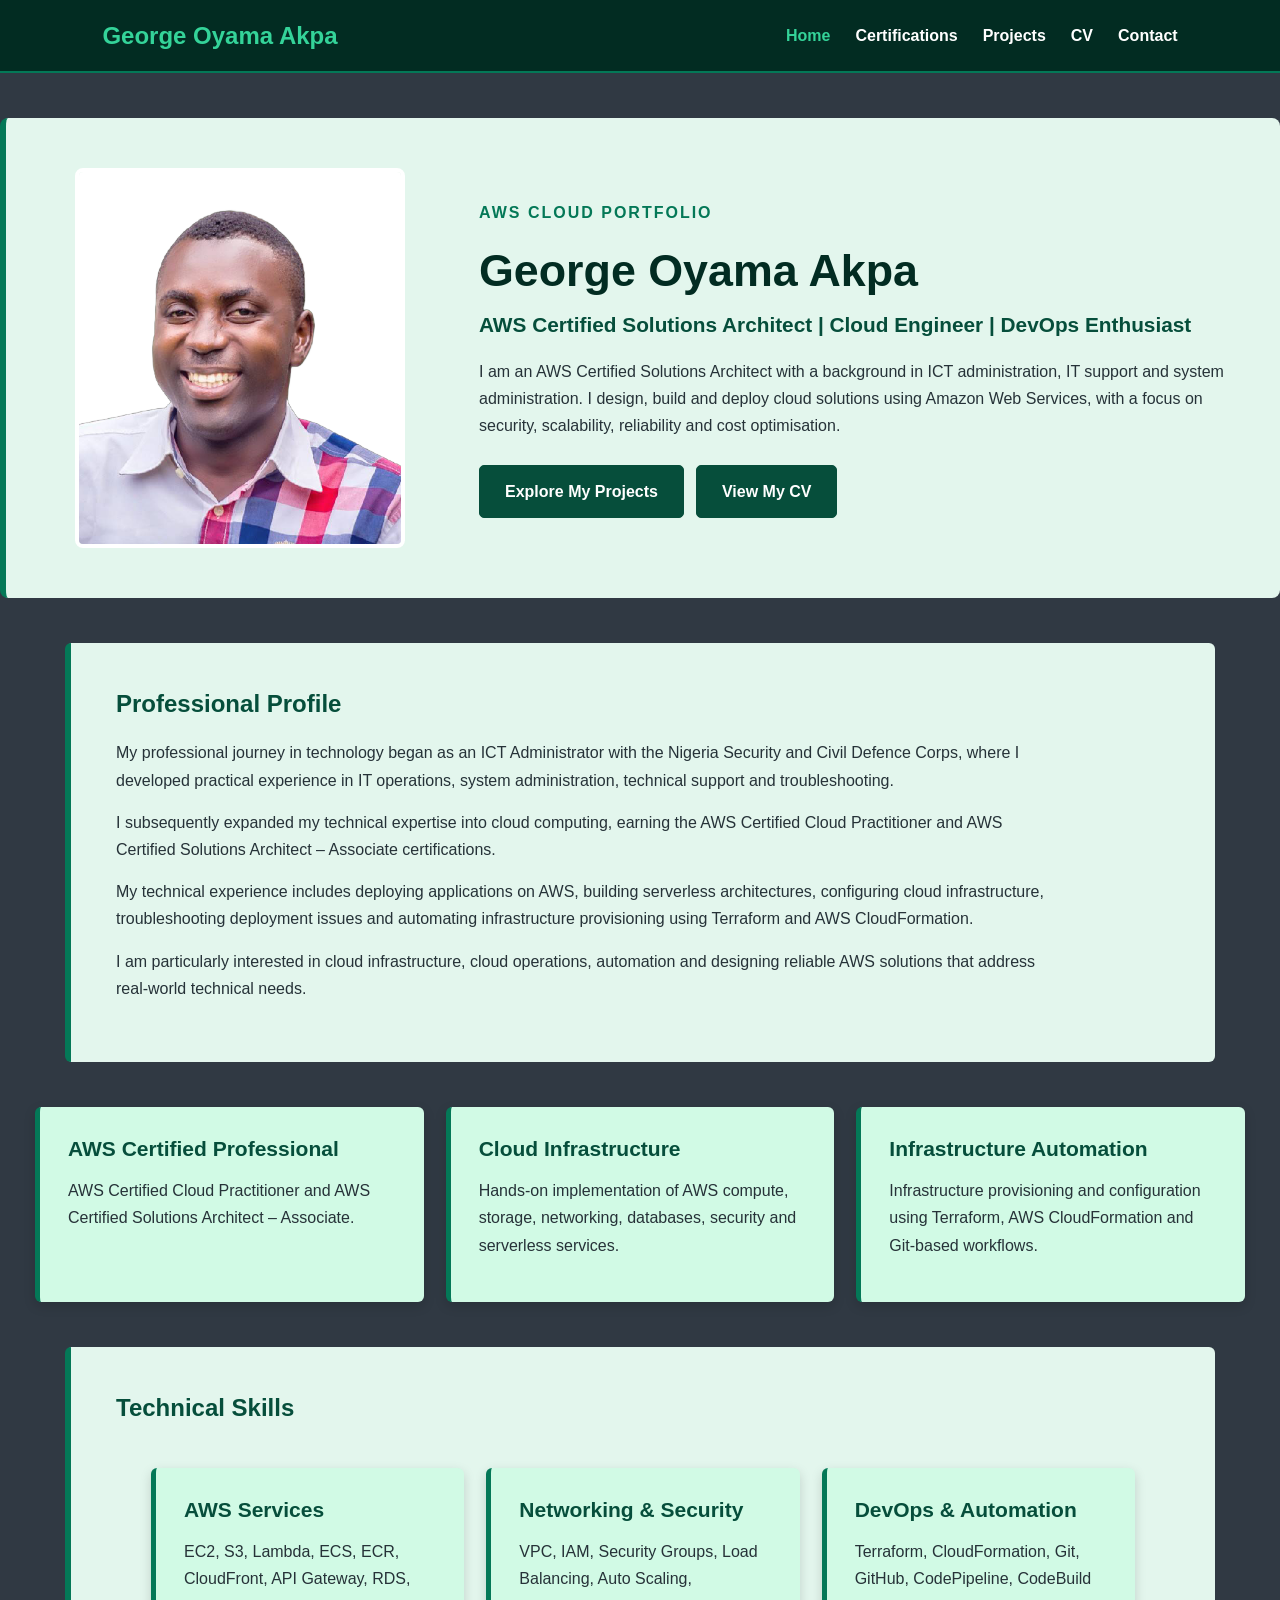
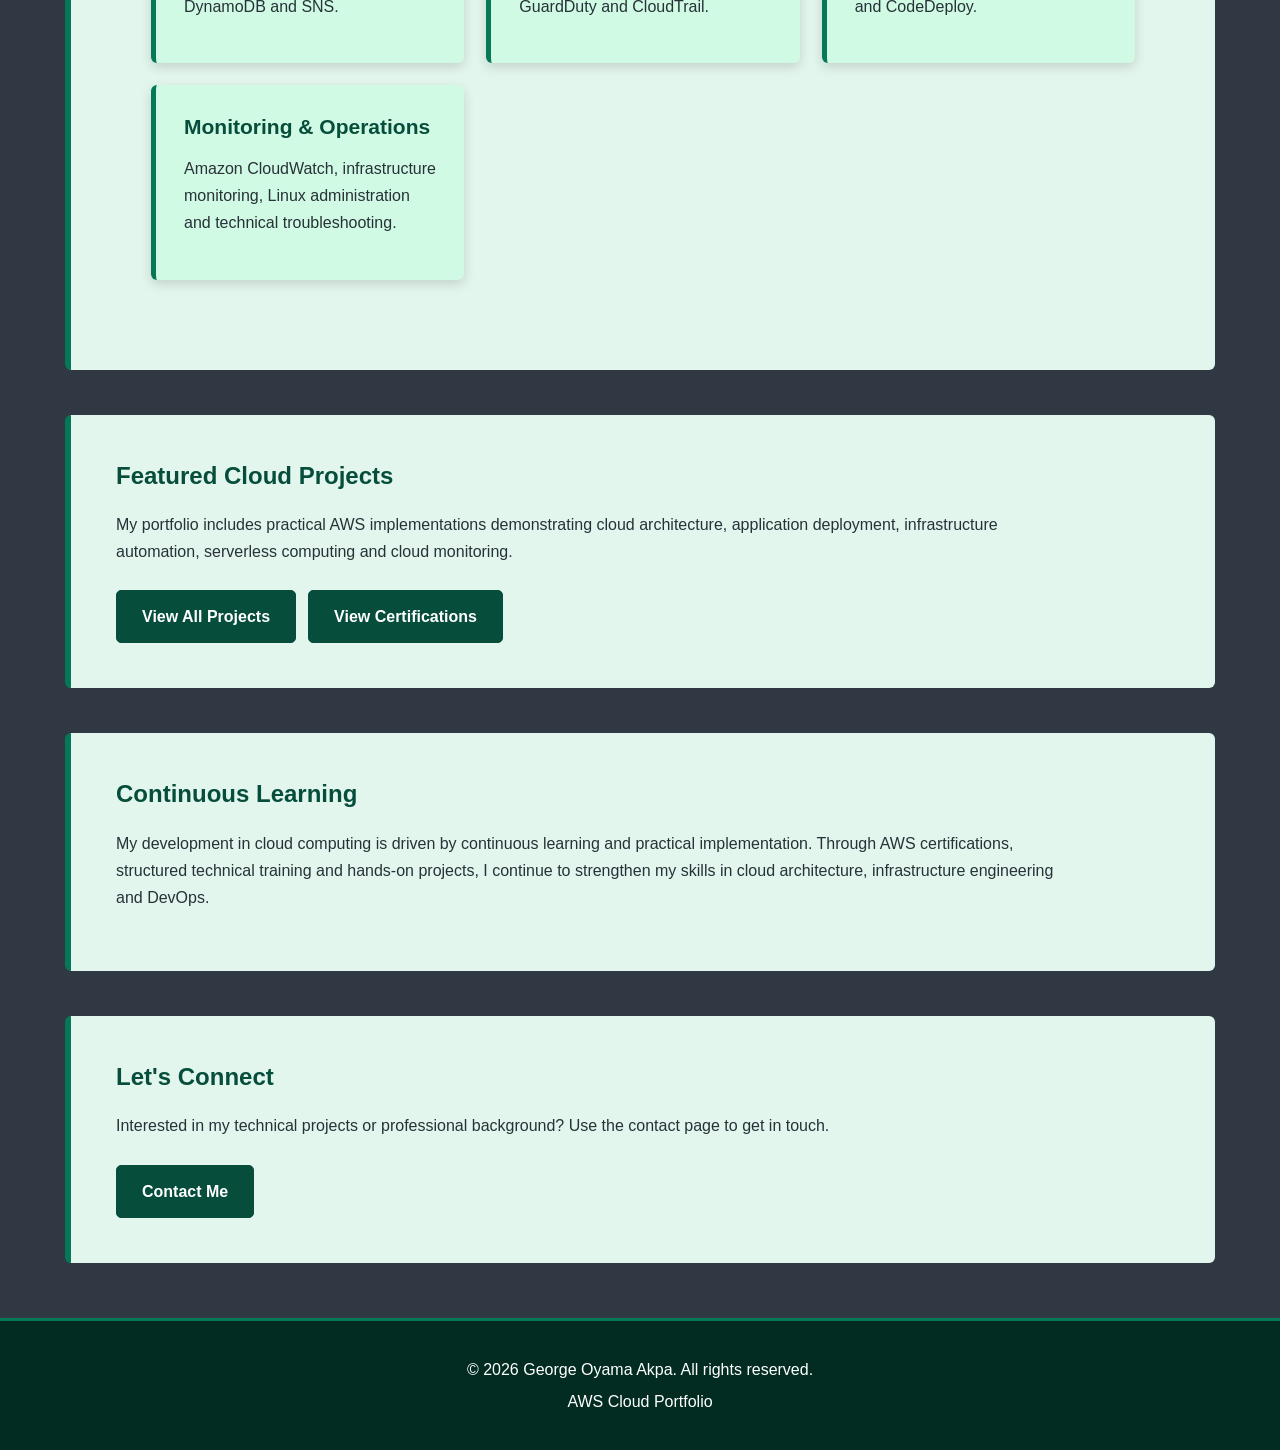
<file: index.html>
<!DOCTYPE html>
<html lang="en">

<head>
    <meta charset="UTF-8">
    <meta name="viewport" content="width=device-width, initial-scale=1.0">

    <title>George Oyama Akpa | AWS Solutions Architect & Cloud Engineer</title>

    <!-- SEO Meta Description -->
    <meta name="description" content="Explore the AWS cloud portfolio of George Oyama Akpa, an AWS Certified Solutions Architect with hands-on experience in cloud infrastructure, serverless applications, Infrastructure as Code and deployment automation.">

    <meta name="author" content="George Oyama Akpa">

    <!-- Social Media Preview -->
    <meta property="og:title" content="George Oyama Akpa | AWS Cloud Portfolio">
    <meta property="og:description" content="Explore my AWS certifications, cloud engineering projects, technical skills and professional experience.">
    <meta property="og:type" content="website">
    <meta property="og:image" content="images/picture.PNG">

    <meta name="twitter:card" content="summary_large_image">

    <!-- Favicon -->
    <link rel="icon" type="image/x-icon" href="images/favicon.ico">

    <!-- Main CSS Stylesheet -->
    <link rel="stylesheet" href="css/style.css">

</head>

<body>

    <!-- Header -->
    <header>

        <nav>

            <h2>George Oyama Akpa</h2>

            <ul>

                <li>
                    <a href="index.html" class="active">Home</a>
                </li>

                <li>
                    <a href="certifications.html">Certifications</a>
                </li>

                <li>
                    <a href="projects.html">Projects</a>
                </li>

                <li>
                    <a href="CV.html">CV</a>
                </li>

                <li>
                    <a href="contact.html">Contact</a>
                </li>

            </ul>

        </nav>

    </header>

    <main>

        <!-- Homepage Hero Section -->
        <section class="home-hero">

            <div class="hero-image">

                <img
                    src="images/picture.PNG"
                    alt="Professional portrait of George Oyama Akpa, AWS Certified Solutions Architect">

            </div>

            <div class="hero-content">

                <p class="welcome">
                    AWS CLOUD PORTFOLIO
                </p>

                <h1>George Oyama Akpa</h1>

                <h2>
                    AWS Certified Solutions Architect | Cloud Engineer | DevOps Enthusiast
                </h2>

                <p>
                    I am an AWS Certified Solutions Architect with a background
                    in ICT administration, IT support and system administration.
                    I design, build and deploy cloud solutions using Amazon Web
                    Services, with a focus on security, scalability, reliability
                    and cost optimisation.
                </p>

                <div class="buttons">

                    <a href="projects.html">
                        Explore My Projects
                    </a>

                    <a href="CV.html">
                        View My CV
                    </a>

                </div>

            </div>

        </section>

        <!-- Professional Profile -->
        <section class="hero">

            <h2>Professional Profile</h2>

            <p>
                My professional journey in technology began as an ICT
                Administrator with the Nigeria Security and Civil Defence
                Corps, where I developed practical experience in IT operations,
                system administration, technical support and troubleshooting.
            </p>

            <p>
                I subsequently expanded my technical expertise into cloud
                computing, earning the AWS Certified Cloud Practitioner
                and AWS Certified Solutions Architect – Associate
                certifications.
            </p>

            <p>
                My technical experience includes deploying applications
                on AWS, building serverless architectures, configuring
                cloud infrastructure, troubleshooting deployment issues
                and automating infrastructure provisioning using
                Terraform and AWS CloudFormation.
            </p>

            <p>
                I am particularly interested in cloud infrastructure,
                cloud operations, automation and designing reliable
                AWS solutions that address real-world technical needs.
            </p>

        </section>

        <!-- Portfolio Highlights -->
        <section class="highlights">

            <div class="card">

                <h3>AWS Certified Professional</h3>

                <p>
                    AWS Certified Cloud Practitioner and AWS Certified
                    Solutions Architect – Associate.
                </p>

            </div>

            <div class="card">

                <h3>Cloud Infrastructure</h3>

                <p>
                    Hands-on implementation of AWS compute, storage,
                    networking, databases, security and serverless services.
                </p>

            </div>

            <div class="card">

                <h3>Infrastructure Automation</h3>

                <p>
                    Infrastructure provisioning and configuration using
                    Terraform, AWS CloudFormation and Git-based workflows.
                </p>

            </div>

        </section>

        <!-- Technical Skills -->
        <section class="hero">

            <h2>Technical Skills</h2>

            <div class="highlights">

                <div class="card">

                    <h3>AWS Services</h3>

                    <p>
                        EC2, S3, Lambda, ECS, ECR, CloudFront,
                        API Gateway, RDS, DynamoDB and SNS.
                    </p>

                </div>

                <div class="card">

                    <h3>Networking & Security</h3>

                    <p>
                        VPC, IAM, Security Groups, Load Balancing,
                        Auto Scaling, GuardDuty and CloudTrail.
                    </p>

                </div>

                <div class="card">

                    <h3>DevOps & Automation</h3>

                    <p>
                        Terraform, CloudFormation, Git, GitHub,
                        CodePipeline, CodeBuild and CodeDeploy.
                    </p>

                </div>

                <div class="card">

                    <h3>Monitoring & Operations</h3>

                    <p>
                        Amazon CloudWatch, infrastructure monitoring,
                        Linux administration and technical troubleshooting.
                    </p>

                </div>

            </div>

        </section>

        <!-- Featured Projects -->
        <section class="hero">

            <h2>Featured Cloud Projects</h2>

            <p>
                My portfolio includes practical AWS implementations
                demonstrating cloud architecture, application deployment,
                infrastructure automation, serverless computing and
                cloud monitoring.
            </p>

            <div class="buttons">

                <a href="projects.html">
                    View All Projects
                </a>

                <a href="certifications.html">
                    View Certifications
                </a>

            </div>

        </section>

        <!-- Continuous Learning -->
        <section class="hero">

            <h2>Continuous Learning</h2>

            <p>
                My development in cloud computing is driven by continuous
                learning and practical implementation. Through AWS
                certifications, structured technical training and
                hands-on projects, I continue to strengthen my skills
                in cloud architecture, infrastructure engineering
                and DevOps.
            </p>

        </section>

        <!-- Let's Connect -->
        <section class="hero">

            <h2>Let's Connect</h2>

            <p>
                Interested in my technical projects or professional
                background? Use the contact page to get in touch.
            </p>

            <div class="buttons">

                <a href="contact.html">
                    Contact Me
                </a>

            </div>

        </section>

    </main>

    <!-- Footer -->
    <footer>

        <p>
            &copy; 2026 George Oyama Akpa. All rights reserved.
        </p>

        <p>
            AWS Cloud Portfolio
        </p>

    </footer>

</body>

</html>
</file>
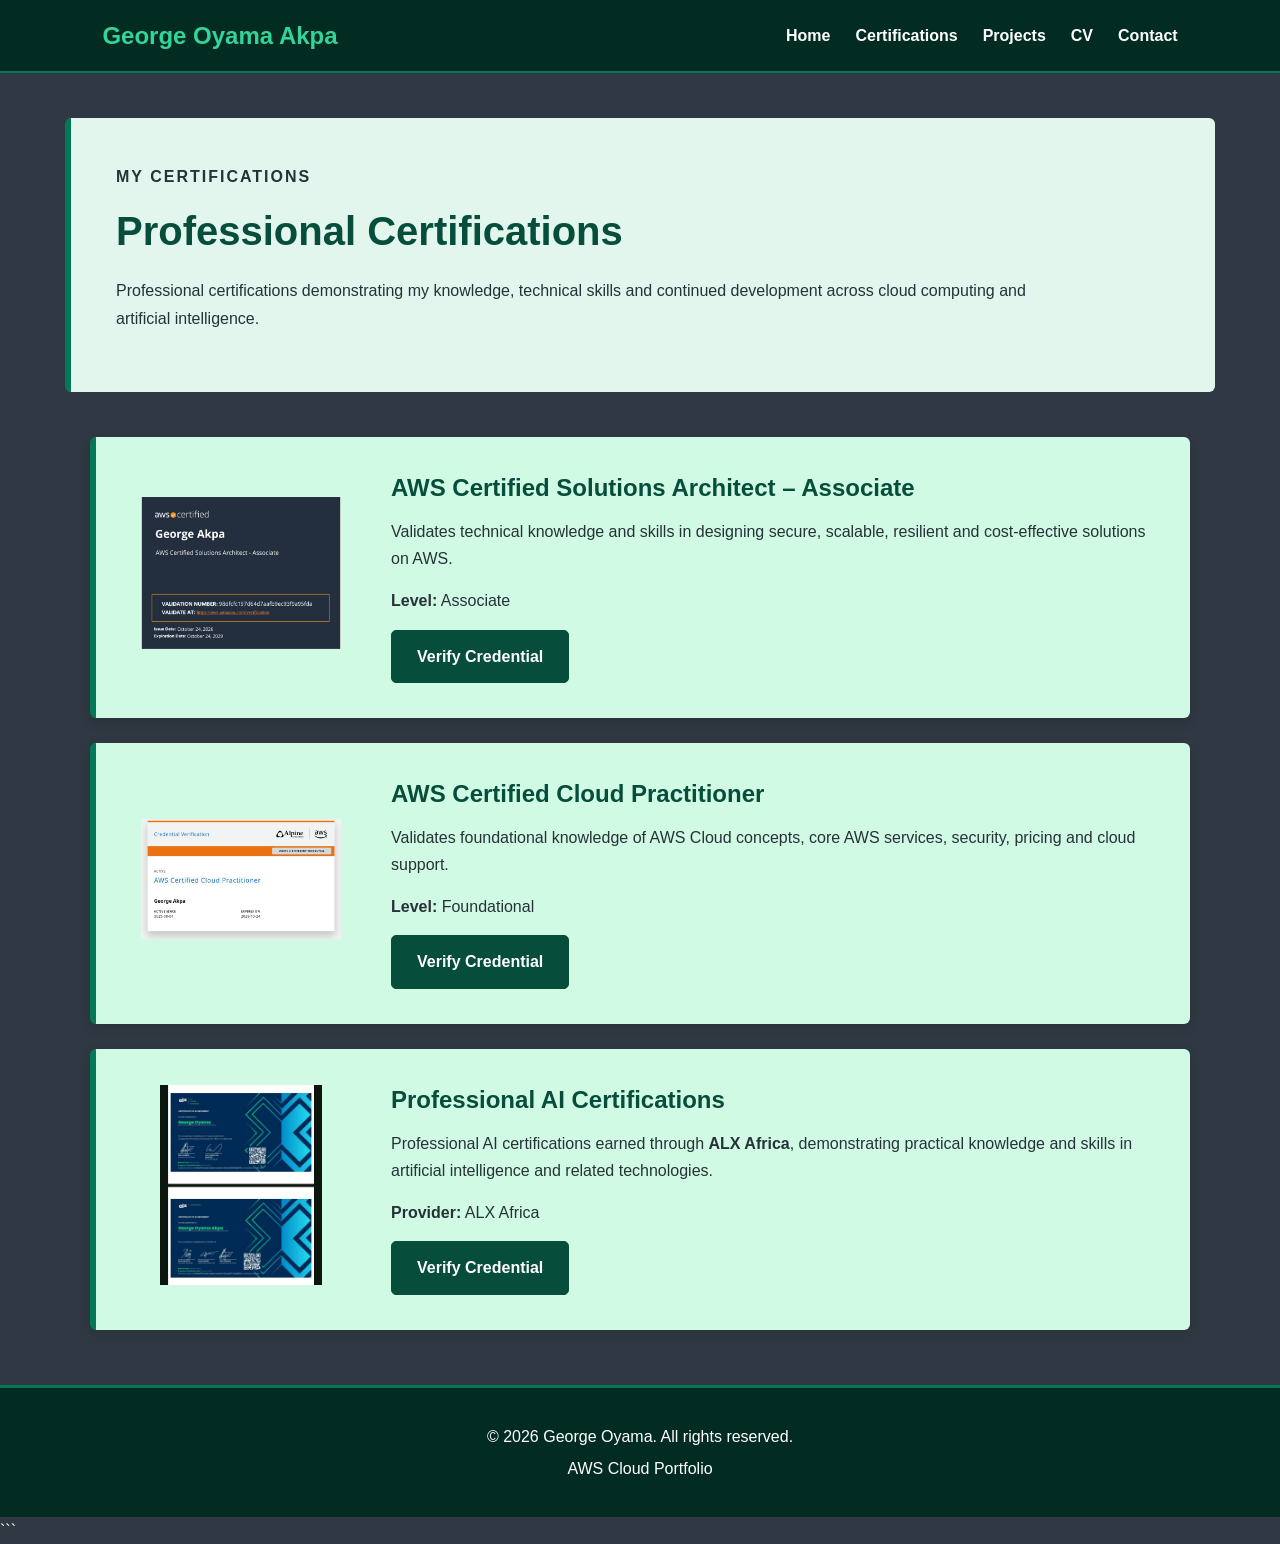
<file: certifications.html>
<!DOCTYPE html>
<html lang="en">
<head>
    <meta charset="UTF-8">
    <meta name="viewport" content="width=device-width, initial-scale=1.0">

    <title>Certifications | George Oyama Akpa</title>

    <link rel="stylesheet" href="css/style.css">
</head>

<body>

    <header>
        <nav>
            <h2>George Oyama Akpa</h2>

            <ul>
                <li><a href="index.html">Home</a></li>
                <li><a href="certifications.html">Certifications</a></li>
                <li><a href="projects.html">Projects</a></li>
                <li><a href="CV.html">CV</a></li>
                <li><a href="contact.html">Contact</a></li>
            </ul>
        </nav>
    </header>

    <main>

        <section class="hero">

            <p class="welcome">MY CERTIFICATIONS</p>

            <h1>Professional Certifications</h1>

            <p>
                Professional certifications demonstrating my knowledge,
                technical skills and continued development across cloud
                computing and artificial intelligence.
            </p>

        </section>

        <section class="certifications">

            <!-- AWS Solutions Architect - Associate -->

            <div class="certification-card">

                <div class="certification-image">
                    <img
                        src="images/SAA-CO3i.jpg"
                        alt="AWS Certified Solutions Architect - Associate">
                </div>

                <div class="certification-content">

                    <h2>AWS Certified Solutions Architect – Associate</h2>

                    <p>
                        Validates technical knowledge and skills in designing
                        secure, scalable, resilient and cost-effective
                        solutions on AWS.
                    </p>

                    <p>
                        <strong>Level:</strong> Associate
                    </p>

                    <a
                        href="https://cp.certmetrics.com/amazon/en/public/verify/credential/98dfcfc197d64d7aafb9ec93f9a95fda"
                        target="_blank"
                        rel="noopener noreferrer"
                        class="verify-button">
                        Verify Credential
                    </a>

                </div>

            </div>

            <!-- AWS Cloud Practitioner -->

            <div class="certification-card">

                <div class="certification-image">
                    <img
                        src="images/CP.jpg"
                        alt="AWS Certified Cloud Practitioner">
                </div>

                <div class="certification-content">

                    <h2>AWS Certified Cloud Practitioner</h2>

                    <p>
                        Validates foundational knowledge of AWS Cloud concepts,
                        core AWS services, security, pricing and cloud support.
                    </p>

                    <p>
                        <strong>Level:</strong> Foundational
                    </p>

                    <a
                        href="https://cp.certmetrics.com/amazon/en/public/verify/credential/2e3b9c13e60947e891b54d0088ad6c72"
                        target="_blank"
                        rel="noopener noreferrer"
                        class="verify-button">
                        Verify Credential
                    </a>

                </div>

            </div>

            <!-- Professional AI Certifications -->

            <div class="certification-card">

                <div class="certification-image">
                    <img
                        src="images/alx-ai-certification.jpeg"
                        alt="Professional AI Certifications from ALX Africa">
                </div>

                <div class="certification-content">

                    <h2>Professional AI Certifications</h2>

                    <p>
                        Professional AI certifications earned through
                        <strong>ALX Africa</strong>, demonstrating practical
                        knowledge and skills in artificial intelligence
                        and related technologies.
                    </p>

                    <p>
                        <strong>Provider:</strong> ALX Africa
                    </p>

                    <a
                        href="http://intranet.alxswe.com/certificates/Tn72mMrfSG"
                        target="_blank"
                        rel="noopener noreferrer"
                        class="verify-button">
                        Verify Credential
                    </a>

                </div>

            </div>

        </section>

    </main>

    <footer>

        <p>
            © 2026 George Oyama. All rights reserved.
        </p>

        <p>
            AWS Cloud Portfolio
        </p>

    </footer>

</body>
</html>
```
</file>
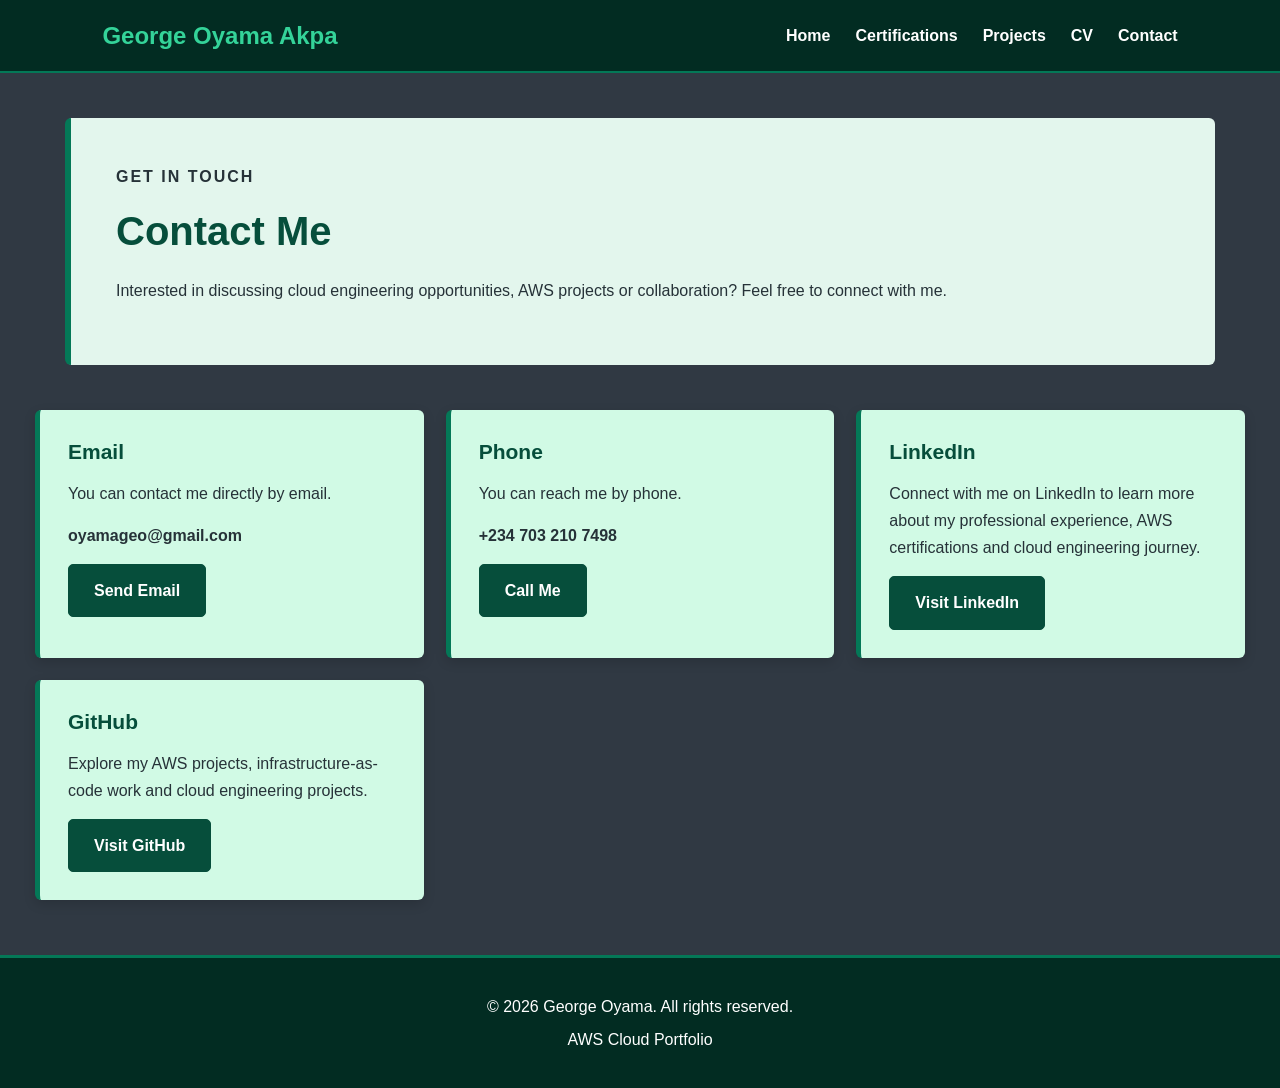
<file: contact.html>
<!DOCTYPE html>
<html lang="en">

<head>

    <meta charset="UTF-8">
    <meta name="viewport" content="width=device-width, initial-scale=1.0">

    <title>Contact | George Oyama Akpa</title>

    <link rel="stylesheet" href="css/style.css">

</head>

<body>

    <!-- Header -->

    <header>

        <nav>

            <h2>George Oyama Akpa</h2>

            <ul>

                <li><a href="index.html">Home</a></li>

                <li><a href="certifications.html">Certifications</a></li>

                <li><a href="projects.html">Projects</a></li>

                <li><a href="cv.html">CV</a></li>

                <li><a href="contact.html">Contact</a></li>

            </ul>

        </nav>

    </header>


    <!-- Contact Page -->

    <main>

        <section class="hero">

            <p class="welcome">GET IN TOUCH</p>

            <h1>Contact Me</h1>

            <p>
                Interested in discussing cloud engineering opportunities,
                AWS projects or collaboration? 
                Feel free to connect with me.
            </p>

        </section>


        <!-- Contact Information -->

        <section class="highlights">


            <!-- Email -->

            <div class="card">

                <h3>Email</h3>

                <p>
                    You can contact me directly by email.
                </p>

                <p>
                    <strong>oyamageo@gmail.com</strong>
                </p>

                <a
                    href="mailto:oyamageo@gmail.com"
                    class="verify-button">
                    Send Email
                </a>

            </div>


            <!-- Phone -->

            <div class="card">

                <h3>Phone</h3>

                <p>
                    You can reach me by phone.
                </p>

                <p>
                    <strong>+234 703 210 7498</strong>
                </p>

                <a
                    href="tel:+2347032107498"
                    class="verify-button">
                    Call Me
                </a>

            </div>


            <!-- LinkedIn -->

            <div class="card">

                <h3>LinkedIn</h3>

                <p>
                    Connect with me on LinkedIn to learn more about
                    my professional experience, AWS certifications
                    and cloud engineering journey.
                </p>

                <a
                    href="https://linkedin.com/in/george-oyama"
                    target="_blank"
                    class="verify-button">
                    Visit LinkedIn
                </a>

            </div>


            <!-- GitHub -->

            <div class="card">

                <h3>GitHub</h3>

                <p>
                    Explore my AWS projects, infrastructure-as-code
                    work and cloud engineering projects.
                </p>

                <a
                    href="https://github.com/OyamaGeo"
                    target="_blank"
                    class="verify-button">
                    Visit GitHub
                </a>

            </div>


        </section>

    </main>


    <!-- Footer -->

    <footer>

        <p>
            © 2026 George Oyama. All rights reserved.
        </p>

        <p>
            AWS Cloud Portfolio
        </p>

    </footer>


</body>

</html>
</file>
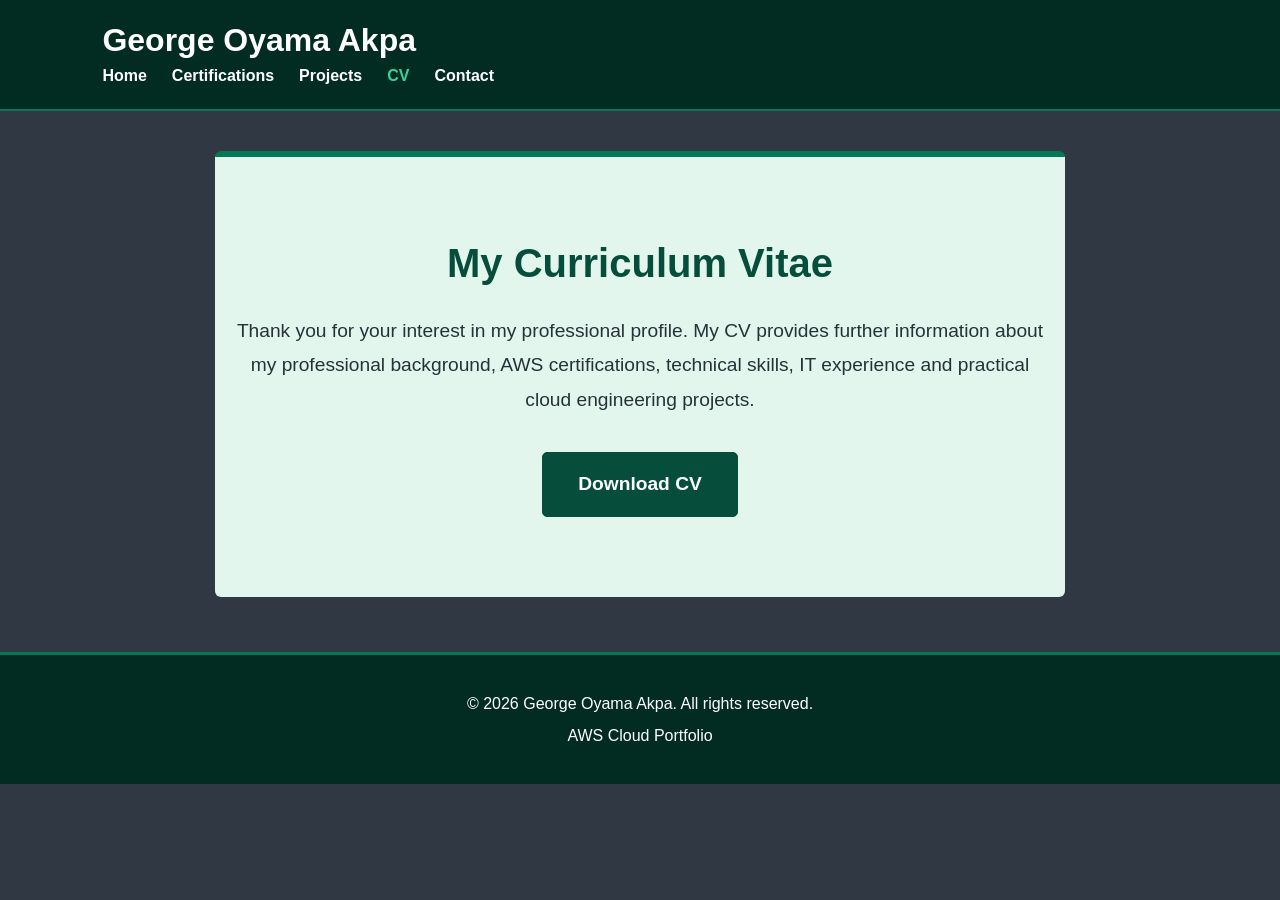
<file: CV.html>
<!DOCTYPE html>
<html lang="en">

<head>
    <meta charset="UTF-8">
    <meta name="viewport" content="width=device-width, initial-scale=1.0">

    <title>My CV | George Oyama Akpa</title>

    <meta name="description" content="View and download the professional CV of George Oyama Akpa, AWS Certified Solutions Architect and Cloud Engineer.">

    <meta name="author" content="George Oyama Akpa">

    <link rel="icon" type="image/x-icon" href="images/favicon.ico">

    <!-- Main Portfolio Stylesheet -->
    <link rel="stylesheet" href="css/style.css">

    <style>
        .cv-section {
            text-align: center;
            padding: 80px 20px;
            max-width: 850px;
            margin: 40px auto;
        }

        .cv-section h2 {
            font-size: 2.5rem;
            margin-bottom: 25px;
        }

        .cv-section p {
            font-size: 1.2rem;
            line-height: 1.8;
            margin-bottom: 35px;
        }

        .cv-section .verify-button {
            display: inline-block;
            font-size: 1.2rem;
            padding: 15px 35px;
            text-decoration: none;
        }
    </style>
</head>

<body>

    <!-- Header and Navigation -->
    <header>
        <div class="container">

            <h1>George Oyama Akpa</h1>

            <nav>
                <ul>
                    <li>
                        <a href="index.html">Home</a>
                    </li>

                    <li>
                        <a href="certifications.html">Certifications</a>
                    </li>

                    <li>
                        <a href="projects.html">Projects</a>
                    </li>

                    <li>
                        <a href="CV.html" class="active">CV</a>
                    </li>

                    <li>
                        <a href="contact.html">Contact</a>
                    </li>
                </ul>
            </nav>

        </div>
    </header>

    <!-- Main CV Section -->
    <main class="container">

        <section class="section cv-section">

            <h2>My Curriculum Vitae</h2>

            <p>
                Thank you for your interest in my professional profile.

                My CV provides further information about my professional
                background, AWS certifications, technical skills,
                IT experience and practical cloud engineering projects.
            </p>

            <a href="documents/George_Oyama_Akpa_CV.pdf"
               class="verify-button"
               download="George_Oyama_Akpa_CV.pdf">

                Download CV

            </a>

        </section>

    </main>

    <!-- Footer -->
    <footer>
        <div class="container">

            <p>
                &copy; 2026 George Oyama Akpa. All rights reserved.
            </p>

            <p>
                AWS Cloud Portfolio
            </p>

        </div>
    </footer>

</body>
</html>
</file>
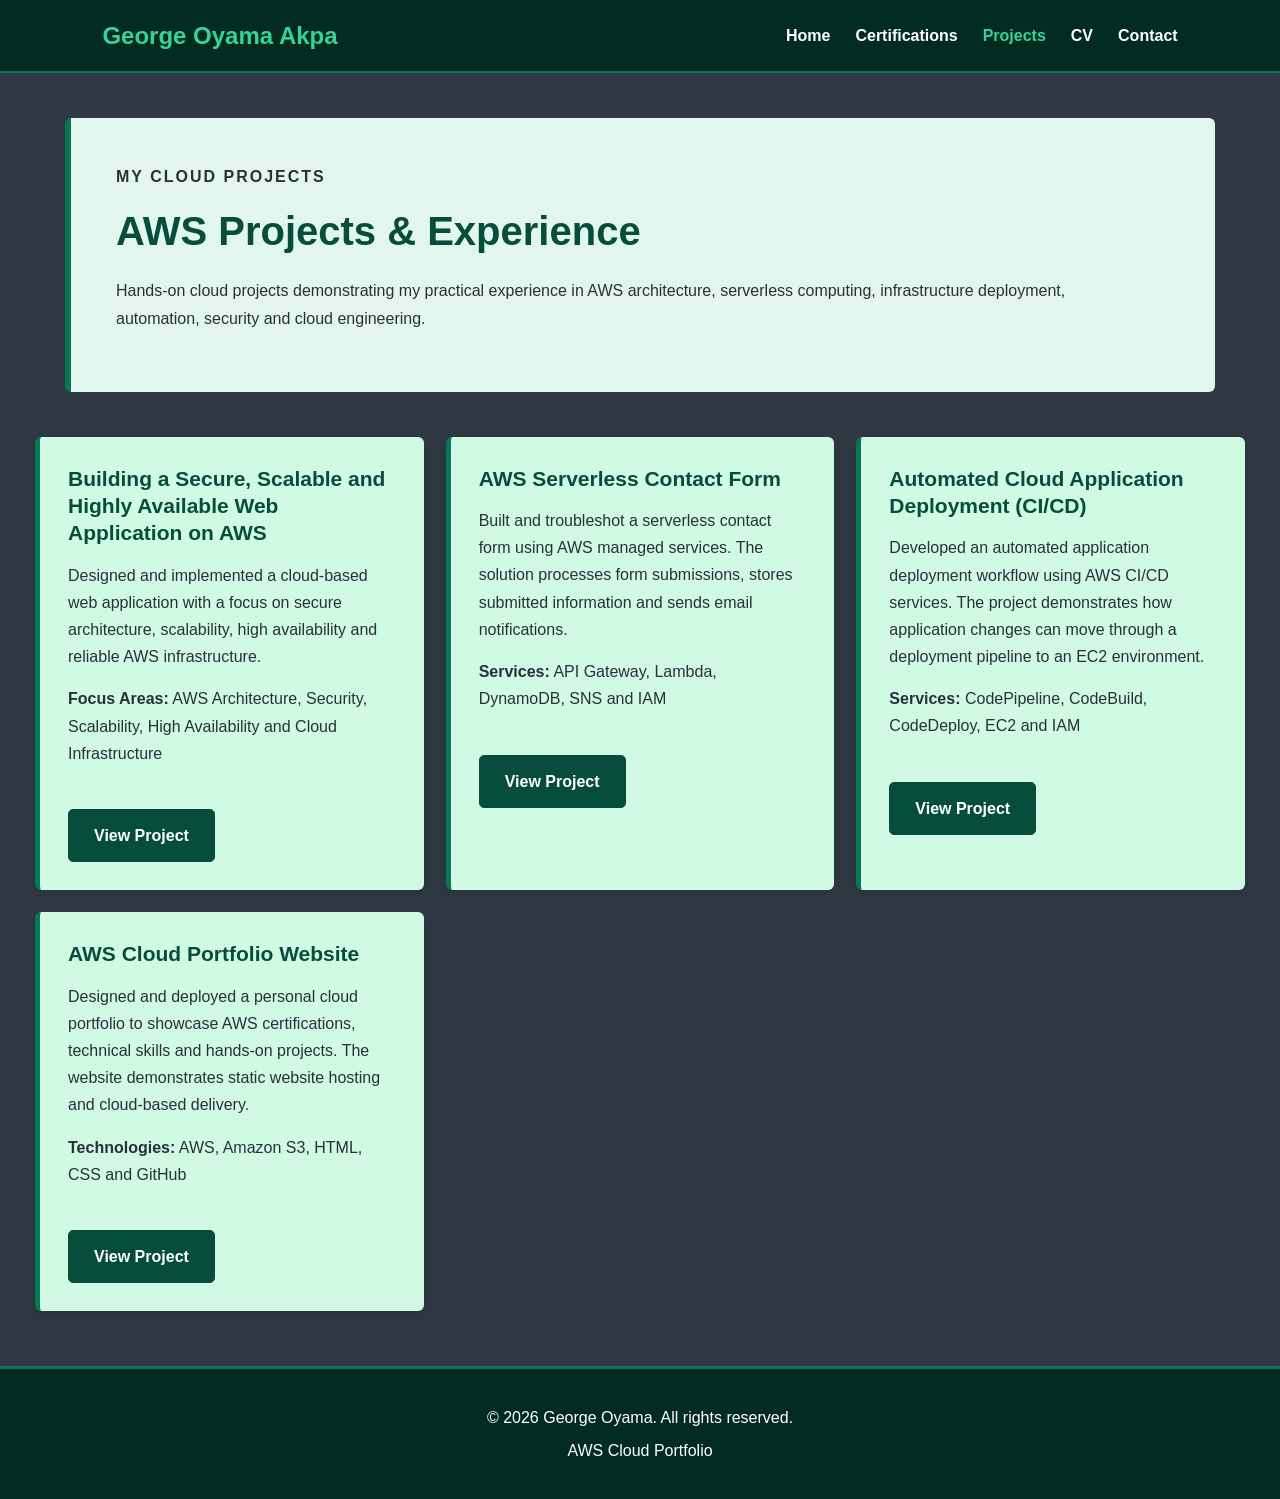
<file: projects.html>
<!DOCTYPE html>
<html lang="en">

<head>
    <meta charset="UTF-8">
    <meta name="viewport" content="width=device-width, initial-scale=1.0">

    <meta name="description" content="Explore AWS cloud projects by George Oyama, including secure and scalable web applications, serverless architecture, and automated cloud deployment.">

    <title>AWS Projects | George Oyama Akpa</title>

    <link rel="stylesheet" href="css/style.css">
</head>

<body>

    <!-- Header -->
    <header>
        <nav>
            <h2>George Oyama Akpa</h2>

            <ul>
                <li><a href="index.html">Home</a></li>
                <li><a href="certifications.html">Certifications</a></li>
                <li><a href="projects.html" class="active">Projects</a></li>
                <li><a href="CV.html">CV</a></li>
                <li><a href="contact.html">Contact</a></li>
            </ul>
        </nav>
    </header>


    <!-- Main Content -->
    <main>

        <!-- Projects Introduction -->
        <section class="hero">

            <p class="welcome">MY CLOUD PROJECTS</p>

            <h1>AWS Projects & Experience</h1>

            <p>
                Hands-on cloud projects demonstrating my practical
                experience in AWS architecture, serverless computing,
                infrastructure deployment, automation, security and
                cloud engineering.
            </p>

        </section>


        <!-- Projects -->
        <section class="highlights">

            <!-- Project 1 -->
            <div class="card">

                <h3>Building a Secure, Scalable and Highly Available Web Application on AWS</h3>

                <p>
                    Designed and implemented a cloud-based web application
                    with a focus on secure architecture, scalability,
                    high availability and reliable AWS infrastructure.
                </p>

                <p>
                    <strong>Focus Areas:</strong>
                    AWS Architecture, Security, Scalability,
                    High Availability and Cloud Infrastructure
                </p>

                <br>

                <a
                    href="https://github.com/OyamaGeo/Building-A-Secure-Scalable-Highly-Available-Web-Application-AWS"
                    target="_blank"
                    rel="noopener noreferrer"
                    class="verify-button">
                    View Project
                </a>

            </div>


            <!-- Project 2 -->
            <div class="card">

                <h3>AWS Serverless Contact Form</h3>

                <p>
                    Built and troubleshot a serverless contact form
                    using AWS managed services. The solution processes
                    form submissions, stores submitted information
                    and sends email notifications.
                </p>

                <p>
                    <strong>Services:</strong>
                    API Gateway, Lambda, DynamoDB, SNS and IAM
                </p>

                <br>

                <a
                    href="https://github.com/OyamaGeo/serverless-contact-form"
                    target="_blank"
                    rel="noopener noreferrer"
                    class="verify-button">
                    View Project
                </a>

            </div>


            <!-- Project 3 -->
            <div class="card">

                <h3>Automated Cloud Application Deployment (CI/CD)</h3>

                <p>
                    Developed an automated application deployment
                    workflow using AWS CI/CD services. The project
                    demonstrates how application changes can move
                    through a deployment pipeline to an EC2 environment.
                </p>

                <p>
                    <strong>Services:</strong>
                    CodePipeline, CodeBuild, CodeDeploy, EC2 and IAM
                </p>

                <br>

                <a
                    href="https://github.com/OyamaGeo/cloud-deploy-automation"
                    target="_blank"
                    rel="noopener noreferrer"
                    class="verify-button">
                    View Project
                </a>

            </div>


            <!-- Project 4 -->
            <div class="card">

                <h3>AWS Cloud Portfolio Website</h3>

                <p>
                    Designed and deployed a personal cloud portfolio
                    to showcase AWS certifications, technical skills
                    and hands-on projects. The website demonstrates
                    static website hosting and cloud-based delivery.
                </p>

                <p>
                    <strong>Technologies:</strong>
                    AWS, Amazon S3, HTML, CSS and GitHub
                </p>

                <br>

                <a
                    href="https://github.com/OyamaGeo/aws-cv-portfolio"
                    target="_blank"
                    rel="noopener noreferrer"
                    class="verify-button">
                    View Project
                </a>

            </div>

        </section>

    </main>


    <!-- Footer -->
    <footer>

        <p>
            © 2026 George Oyama. All rights reserved.
        </p>

        <p>
            AWS Cloud Portfolio
        </p>

    </footer>

</body>

</html>
</file>
<file: css/style.css>
/* =========================================
   GEORGE OYAMA AKPA
   AWS CLOUD PORTFOLIO
   GREEN & DARK GREY DESIGN
========================================= */

:root {
    --background: #303943;
    --deep-green: #022C22;
    --dark-green: #064E3B;
    --primary-green: #047857;
    --bright-green: #34D399;
    --mint: #D1FAE5;
    --light-mint: #E3F6ED;
    --dark-text: #263238;
    --muted-text: #52635D;
    --white: #FFFFFF;
    --border-green: #A7F3D0;
}

/* =========================================
   GENERAL STYLING
========================================= */

* {
    margin: 0;
    padding: 0;
    box-sizing: border-box;
}

html {
    scroll-behavior: smooth;
}

body {
    font-family: Arial, Helvetica, sans-serif;
    line-height: 1.7;
    background-color: var(--background);
    color: var(--white);
}

main {
    width: 100%;
}

h1, h2, h3 {
    line-height: 1.3;
}

p {
    margin-bottom: 15px;
}

/* =========================================
   HEADER & NAVIGATION
========================================= */

header {
    background-color: var(--deep-green);
    color: var(--white);
    padding: 20px 8%;
    border-bottom: 2px solid var(--primary-green);
}

nav {
    max-width: 1300px;
    margin: auto;
    display: flex;
    justify-content: space-between;
    align-items: center;
    gap: 20px;
}

nav h2 {
    color: var(--bright-green);
    font-size: 1.5rem;
}

nav ul {
    list-style: none;
    display: flex;
    align-items: center;
    gap: 25px;
}

nav ul li a {
    color: var(--white);
    text-decoration: none;
    font-weight: 600;
    transition: 0.3s;
}

nav ul li a:hover,
nav ul li a.active {
    color: var(--bright-green);
}

/* =========================================
   GENERAL HERO / CONTENT SECTIONS
========================================= */

.hero {
    max-width: 1150px;
    margin: 45px auto;
    padding: 45px;
    background-color: var(--light-mint);
    color: var(--dark-text);
    border-left: 6px solid var(--primary-green);
    border-radius: 6px;
}

.hero h1,
.hero h2 {
    color: var(--dark-green);
    margin-bottom: 20px;
}

.hero h1 {
    font-size: 2.5rem;
}

.hero p {
    max-width: 950px;
    color: var(--dark-text);
}

.welcome {
    color: var(--primary-green);
    font-weight: bold;
    letter-spacing: 2px;
    margin-bottom: 15px;
}

/* =========================================
   HOMEPAGE HERO SECTION
========================================= */

.home-hero {
    max-width: 1300px;
    margin: 45px auto;
    padding: 50px 45px;

    display: grid;
    grid-template-columns: 1fr 2fr;
    align-items: center;
    gap: 50px;

    background-color: var(--light-mint);
    border-radius: 8px;
    border-left: 6px solid var(--primary-green);
}

.home-hero .hero-image {
    display: flex;
    justify-content: center;
    align-items: center;
}

.home-hero .hero-image img {
    width: 100%;
    max-width: 330px;
    height: 380px;
    object-fit: cover;
    border-radius: 8px;
    border: 4px solid var(--white);
}

.home-hero .hero-content {
    max-width: 750px;
}

.home-hero .welcome {
    color: var(--primary-green);
    font-weight: bold;
    letter-spacing: 2px;
}

.home-hero h1 {
    color: var(--deep-green);
    font-size: 2.8rem;
    margin-bottom: 12px;
}

.home-hero h2 {
    color: var(--dark-green);
    font-size: 1.3rem;
    margin-bottom: 20px;
}

.home-hero .hero-content > p:not(.welcome) {
    color: var(--dark-text);
    margin-bottom: 25px;
}

/* =========================================
   BUTTONS
========================================= */

.buttons {
    display: flex;
    flex-wrap: wrap;
    gap: 12px;
    margin-top: 25px;
}

.buttons a,
.verify-button {
    display: inline-block;
    background-color: var(--dark-green);
    color: var(--white);
    padding: 12px 25px;
    text-decoration: none;
    border-radius: 5px;
    font-weight: bold;
    border: 1px solid var(--dark-green);
    transition: 0.3s ease;
}

.buttons a:hover,
.verify-button:hover {
    background-color: var(--bright-green);
    color: var(--deep-green);
    border-color: var(--bright-green);
    transform: translateY(-2px);
}

/* =========================================
   HIGHLIGHTS & PROJECT CARDS
========================================= */

.highlights {
    max-width: 1300px;
    margin: 45px auto;
    padding: 0 35px;

    display: grid;
    grid-template-columns: repeat(3, 1fr);
    gap: 22px;
}

.card {
    background-color: var(--mint);
    color: var(--dark-text);
    padding: 28px;
    border-radius: 6px;
    border-left: 5px solid var(--primary-green);
    box-shadow: 0 4px 12px rgba(0, 0, 0, 0.15);
    transition: 0.3s ease;
}

.card:hover {
    transform: translateY(-5px);
    border-left-color: var(--bright-green);
}

.card h3 {
    color: var(--dark-green);
    font-size: 21px;
    margin-bottom: 15px;
}

.card p {
    color: var(--dark-text);
}

/* =========================================
   CERTIFICATIONS
========================================= */

.certifications {
    max-width: 1150px;
    margin: 45px auto;
    padding: 0 25px;

    display: flex;
    flex-direction: column;
    gap: 25px;
}

.certification-card {
    display: flex;
    align-items: center;
    gap: 40px;

    background-color: var(--mint);
    color: var(--dark-text);
    padding: 35px;

    border-left: 6px solid var(--primary-green);
    border-radius: 6px;

    box-shadow: 0 4px 12px rgba(0, 0, 0, 0.15);
}

.certification-image {
    width: 220px;
    min-width: 220px;
    text-align: center;
}

.certification-image img {
    width: 200px;
    max-height: 200px;
    object-fit: contain;
}

.certification-content {
    flex: 1;
}

.certification-content h2 {
    color: var(--dark-green);
    margin-bottom: 15px;
}

.certification-content p {
    color: var(--dark-text);
    margin-bottom: 15px;
}

/* =========================================
   CV PAGE
========================================= */

.cv-section {
    max-width: 900px;
    margin: 60px auto;
    padding: 60px 35px;

    text-align: center;

    background-color: var(--light-mint);
    color: var(--dark-text);

    border-top: 6px solid var(--primary-green);
    border-radius: 6px;
}

.cv-section h2 {
    color: var(--dark-green);
    font-size: 2.3rem;
    margin-bottom: 25px;
}

.cv-section p {
    color: var(--dark-text);
    font-size: 1.1rem;
    margin-bottom: 30px;
}

/* =========================================
   CONTACT PAGE
========================================= */

.contact-section {
    max-width: 900px;
    margin: 50px auto;
    padding: 40px;

    background-color: var(--light-mint);
    color: var(--dark-text);

    border-left: 6px solid var(--primary-green);
    border-radius: 6px;
}

.contact-section h2 {
    color: var(--dark-green);
    margin-bottom: 20px;
}

.contact-section input,
.contact-section textarea {
    width: 100%;
    padding: 14px;
    margin: 10px 0;

    border: 1px solid var(--border-green);
    border-radius: 5px;

    font-family: inherit;
    font-size: 1rem;
}

.contact-section input:focus,
.contact-section textarea:focus {
    outline: 2px solid var(--primary-green);
}

.contact-section button {
    background-color: var(--dark-green);
    color: var(--white);
    border: none;
    padding: 13px 28px;
    border-radius: 5px;
    cursor: pointer;
    font-weight: bold;
    transition: 0.3s;
}

.contact-section button:hover {
    background-color: var(--primary-green);
}

/* =========================================
   FOOTER
========================================= */

footer {
    background-color: var(--deep-green);
    color: var(--white);
    text-align: center;
    padding: 30px 20px;
    margin-top: 55px;
    border-top: 3px solid var(--primary-green);
}

footer p {
    color: var(--white);
    margin: 5px;
}

/* =========================================
   MOBILE RESPONSIVENESS
========================================= */

@media (max-width: 768px) {

    header {
        padding: 20px 5%;
    }

    nav {
        flex-direction: column;
        gap: 18px;
    }

    nav ul {
        flex-wrap: wrap;
        justify-content: center;
        gap: 12px 18px;
    }

    .home-hero {
        grid-template-columns: 1fr;
        text-align: center;
        margin: 25px 15px;
        padding: 30px 20px;
    }

    .home-hero .hero-image img {
        max-width: 250px;
        height: 300px;
    }

    .home-hero h1 {
        font-size: 2rem;
    }

    .home-hero h2 {
        font-size: 1.1rem;
    }

    .buttons {
        justify-content: center;
    }

    .hero {
        margin: 25px 15px;
        padding: 30px 20px;
    }

    .hero h1 {
        font-size: 2rem;
    }

    .highlights {
        grid-template-columns: 1fr;
        padding: 0 15px;
    }

    .certification-card {
        flex-direction: column;
        text-align: center;
        padding: 25px 15px;
    }

    .certification-image {
        width: 100%;
        min-width: 0;
    }

    .certification-image img {
        max-width: 100%;
    }

    .cv-section,
    .contact-section {
        margin: 25px 15px;
        padding: 30px 20px;
    }
}

/* =========================================
   SMALL MOBILE SCREENS
========================================= */

@media (max-width: 420px) {

    nav h2 {
        font-size: 1.2rem;
    }

    nav ul {
        gap: 10px 13px;
    }

    nav ul li a {
        font-size: 0.9rem;
    }

    .home-hero h1 {
        font-size: 1.7rem;
    }

    .home-hero .hero-image img {
        max-width: 220px;
        height: 270px;
    }

    .buttons a {
        width: 100%;
        text-align: center;
    }

}
</file>
